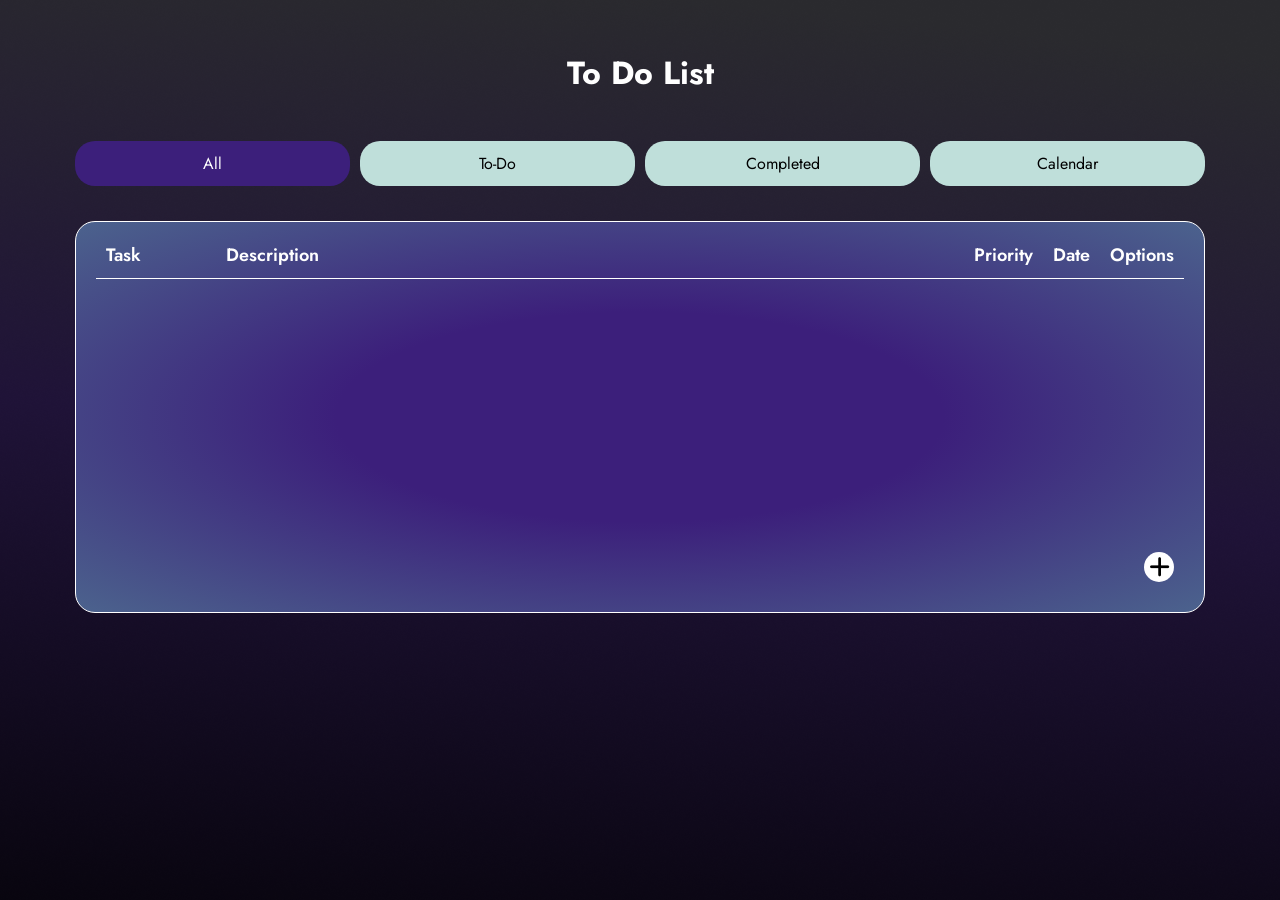
<file: index.html>
<!doctype html>
<html lang="en">
  <head>
    <meta charset="UTF-8" />
    <meta name="viewport" content="width=device-width, initial-scale=1.0" />
    <title>To Do List</title>
    <!-- font awesome -->
    <link rel="stylesheet" href="css/all.min.css" />
    <!-- google fonts -->
    <link rel="preconnect" href="https://fonts.googleapis.com" />
    <link rel="preconnect" href="https://fonts.gstatic.com" crossorigin />
    <link
      href="https://fonts.googleapis.com/css2?family=Jost:ital,wght@0,100..900;1,100..900&display=swap"
      rel="stylesheet"
    />
    <!-- main css file -->
    <link rel="stylesheet" href="css/main.css" />
  </head>
  <body>
    <div class="container">
      <header class="title">
        <h1>To Do List</h1>
      </header>
      <main>
        <nav>
          <ul class="links">
            <li>
              <a href="#" class="active">All</a>
            </li>
            <li><a href="to-do.html">To-Do</a></li>
            <li><a href="completed.html">Completed</a></li>
            <li><a href="#">Calendar</a></li>
          </ul>
        </nav>
        <section>
          <table>
            <thead>
              <tr>
                <th class="title">Task</th>
                <th class="description">Description</th>
                <th class="priority">Priority</th>
                <th class="date">Date</th>
                <th class="options">Options</th>
              </tr>
            </thead>
            <tbody id="task-list"></tbody>
          </table>
          <button id="add-task-btn" onclick="openForm()" title="add new task">
            <i class="fa-solid fa-plus"></i>
          </button>
          <div id="new-task" class="hide">
            <form action="#" id="task-form">
              <div class="task-title">
                <input type="text" name="title" id="task-title" required />
                <label for="task-title" id="task-title-label">Task title</label>
              </div>
              <div class="task-body">
                <textarea name="body" id="task-body"></textarea>
                <label for="task-body" id="task-body-label">Task body</label>
              </div>
              <div class="form-options">
                <div class="set-priority">
                  <i class="fa-solid fa-angle-down"></i>
                  <select id="priority" name="priority">
                    <option value="" disabled selected hidden>
                      Set-priority
                    </option>
                    <option value="urgent">Urgent</option>
                    <option value="high">High</option>
                    <option value="meduim">Meduim</option>
                    <option value="low">Low</option>
                  </select>
                </div>
                <div class="options">
                  <button type="submit" id="submit">Save</button>
                  <button type="button" id="cancel" onclick="cancelTask()">
                    Cancel
                  </button>
                </div>
              </div>
            </form>
          </div>
        </section>
      </main>
    </div>
    <script src="Js/main.js"></script>
  </body>
</html>
</file>
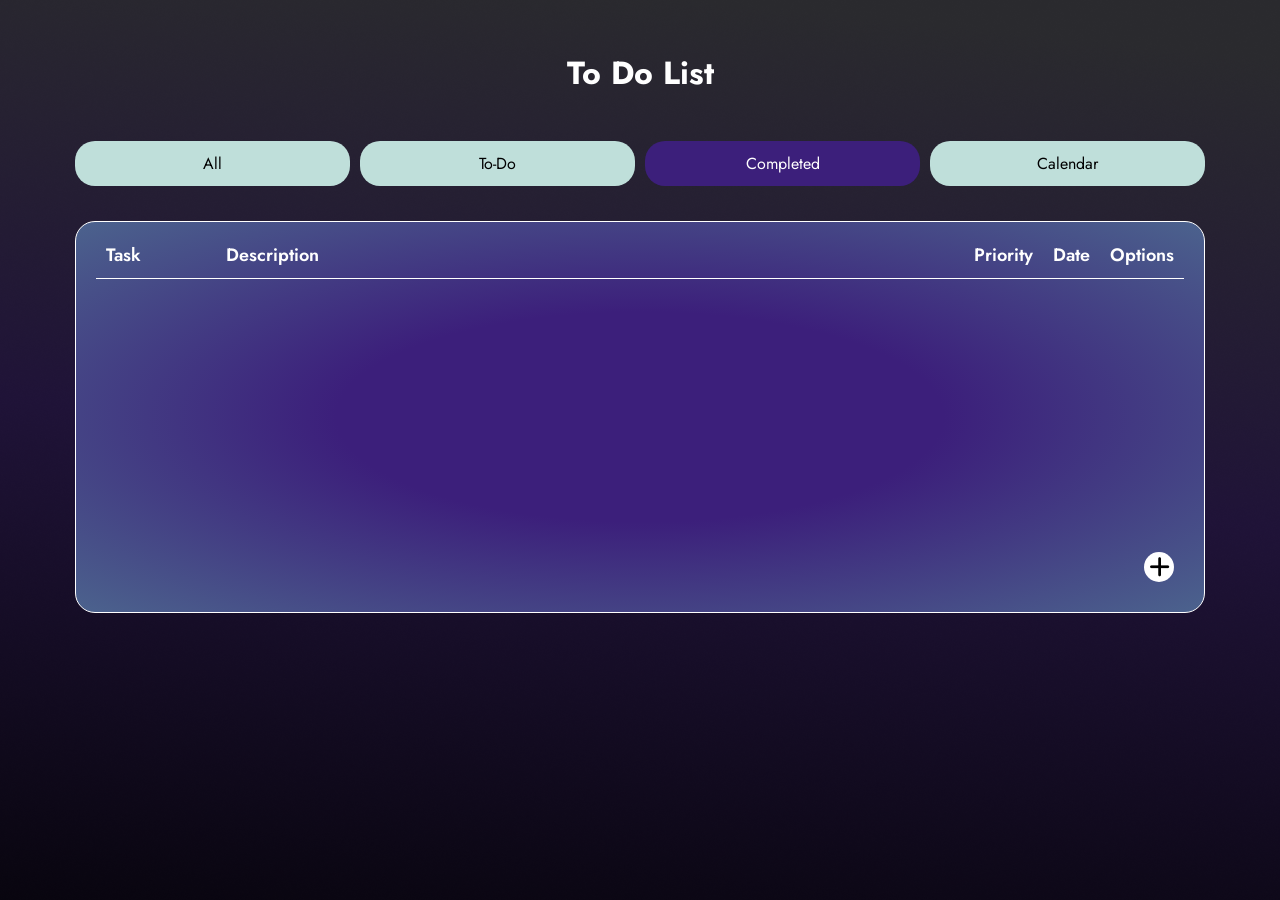
<file: completed.html>
<!doctype html>
<html lang="en">
  <head>
    <meta charset="UTF-8" />
    <meta name="viewport" content="width=device-width, initial-scale=1.0" />
    <title>Completed</title>
    <!-- font awesome -->
    <link rel="stylesheet" href="css/all.min.css" />
    <!-- google fonts -->
    <link rel="preconnect" href="https://fonts.googleapis.com" />
    <link rel="preconnect" href="https://fonts.gstatic.com" crossorigin />
    <link
      href="https://fonts.googleapis.com/css2?family=Jost:ital,wght@0,100..900;1,100..900&display=swap"
      rel="stylesheet"
    />
    <!-- main css file -->
    <link rel="stylesheet" href="css/main.css" />
  </head>
  <body>
    <div class="container">
      <header class="title">
        <h1>To Do List</h1>
      </header>
      <main>
        <nav>
          <ul class="links">
            <li>
              <a href="index.html">All</a>
            </li>
            <li><a href="to-do.html">To-Do</a></li>
            <li><a href="#" class="active">Completed</a></li>
            <li><a href="#">Calendar</a></li>
          </ul>
        </nav>
        <section>
          <table>
            <thead>
              <tr>
                <th class="title">Task</th>
                <th class="description">Description</th>
                <th class="priority">Priority</th>
                <th class="date">Date</th>
                <th class="options">Options</th>
              </tr>
            </thead>
            <tbody id="task-list"></tbody>
          </table>
          <button id="add-task-btn" onclick="openForm()" title="add new task">
            <i class="fa-solid fa-plus"></i>
          </button>
          <div id="new-task" class="hide">
            <form action="#" id="task-form">
              <div class="task-title">
                <input type="text" name="title" id="task-title" required />
                <label for="task-title" id="task-title-label">Task title</label>
              </div>
              <div class="task-body">
                <textarea name="body" id="task-body"></textarea>
                <label for="task-body" id="task-body-label">Task body</label>
              </div>
              <div class="form-options">
                <div class="set-priority">
                  <i class="fa-solid fa-angle-down"></i>
                  <select id="priority" name="priority">
                    <option value="" disabled selected hidden>
                      Set-priority
                    </option>
                    <option value="urgent">Urgent</option>
                    <option value="high">High</option>
                    <option value="meduim">Meduim</option>
                    <option value="low">Low</option>
                  </select>
                </div>
                <div class="options">
                  <button type="submit" id="submit">Save</button>
                  <button type="button" id="cancel" onclick="cancelTask()">
                    Cancel
                  </button>
                </div>
              </div>
            </form>
          </div>
        </section>
      </main>
    </div>
    <script src="Js/main.js"></script>
    <script src="Js/completed.js"></script>
  </body>
</html>
</file>
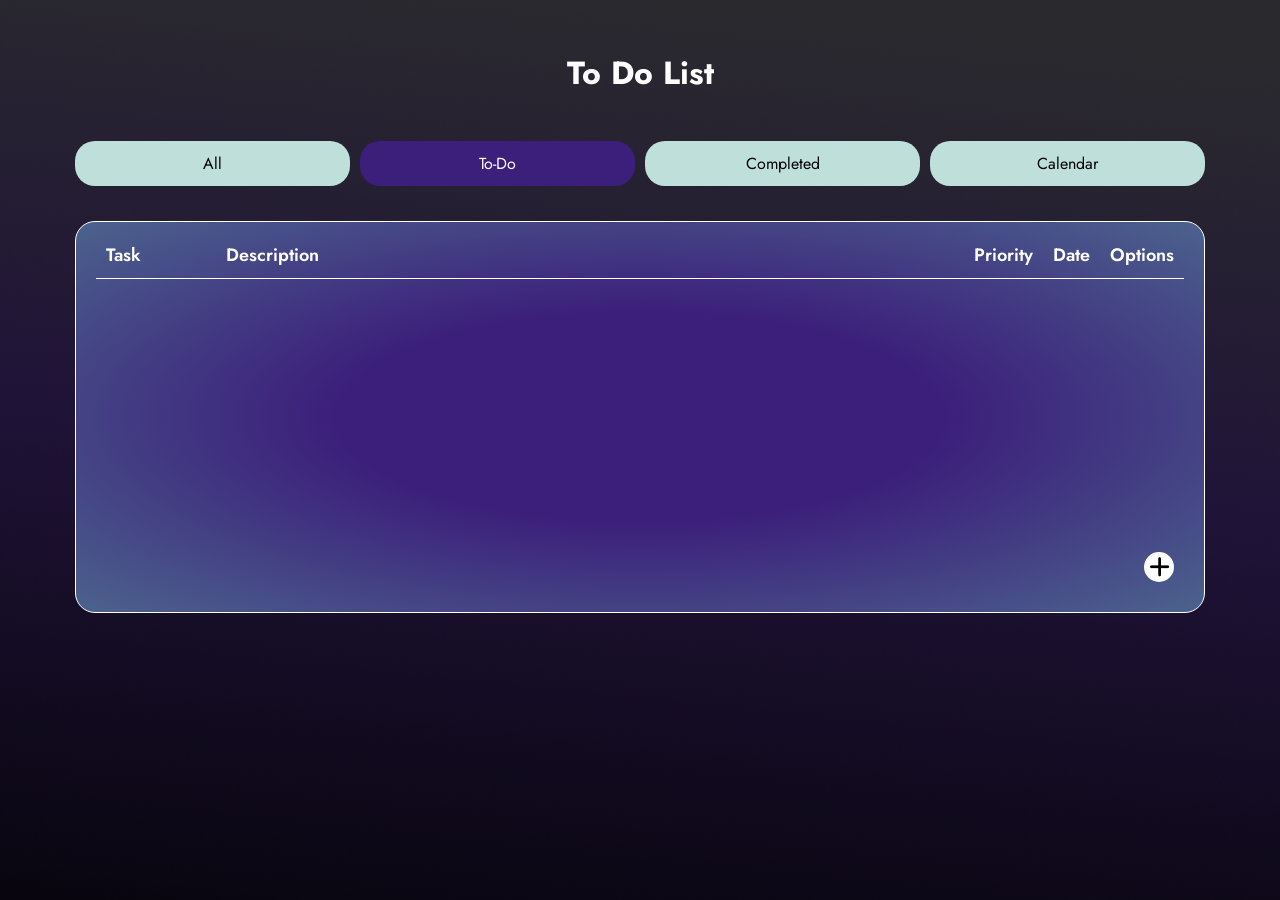
<file: to-do.html>
<!doctype html>
<html lang="en">
  <head>
    <meta charset="UTF-8" />
    <meta name="viewport" content="width=device-width, initial-scale=1.0" />
    <title>To Do</title>
    <!-- font awesome -->
    <link rel="stylesheet" href="css/all.min.css" />
    <!-- google fonts -->
    <link rel="preconnect" href="https://fonts.googleapis.com" />
    <link rel="preconnect" href="https://fonts.gstatic.com" crossorigin />
    <link
      href="https://fonts.googleapis.com/css2?family=Jost:ital,wght@0,100..900;1,100..900&display=swap"
      rel="stylesheet"
    />
    <!-- main css file -->
    <link rel="stylesheet" href="css/main.css" />
  </head>
  <body>
    <div class="container">
      <header class="title">
        <h1>To Do List</h1>
      </header>
      <main>
        <nav>
          <ul class="links">
            <li>
              <a href="index.html">All</a>
            </li>
            <li><a href="#" class="active">To-Do</a></li>
            <li><a href="completed.html">Completed</a></li>
            <li><a href="#">Calendar</a></li>
          </ul>
        </nav>
        <section>
          <table>
            <thead>
              <tr>
                <th class="title">Task</th>
                <th class="description">Description</th>
                <th class="priority">Priority</th>
                <th class="date">Date</th>
                <th class="options">Options</th>
              </tr>
            </thead>
            <tbody id="task-list"></tbody>
          </table>
          <button id="add-task-btn" onclick="openForm()" title="add new task">
            <i class="fa-solid fa-plus"></i>
          </button>
          <div id="new-task" class="hide">
            <form action="#" id="task-form">
              <div class="task-title">
                <input type="text" name="title" id="task-title" required />
                <label for="task-title" id="task-title-label">Task title</label>
              </div>
              <div class="task-body">
                <textarea name="body" id="task-body"></textarea>
                <label for="task-body" id="task-body-label">Task body</label>
              </div>
              <div class="form-options">
                <div class="set-priority">
                  <i class="fa-solid fa-angle-down"></i>
                  <select id="priority" name="priority">
                    <option value="" disabled selected hidden>
                      Set-priority
                    </option>
                    <option value="urgent">Urgent</option>
                    <option value="high">High</option>
                    <option value="meduim">Meduim</option>
                    <option value="low">Low</option>
                  </select>
                </div>
                <div class="options">
                  <button type="submit" id="submit">Save</button>
                  <button type="button" id="cancel" onclick="cancelTask()">
                    Cancel
                  </button>
                </div>
              </div>
            </form>
          </div>
        </section>
      </main>
    </div>
    <script src="Js/main.js"></script>
    <script src="Js/to-do.js"></script>
  </body>
</html>
</file>
<file: css/main.css>
/* start variables */
:root {
    --main-color: red;
    --main-alt-color: white;
    --main-border-radius: 20px;
}

/* end variables */

/* start gloable rules  */
::-webkit-scrollbar {
    width: 10px;
    background-color: black;
}

::-webkit-scrollbar-track {
    width: 10px;
}

::-webkit-scrollbar-thumb {
    background-color: white;
}

*,
*::after,
*::before {
    box-sizing: border-box;
    margin: 0;
    padding: 0;
}

body {
    font-family: 'Jost', Arial, Helvetica, sans-serif;
    min-height: 100vh;
    position: relative;
    color: white;
    scroll-behavior: smooth;
}

body::before {
    content: '';
    position: fixed;
    width: 100%;
    height: 100%;
    z-index: -10;
    /* background-image: url(../bg/body-bg.png);
        background-size: 100% 100%;
        background-repeat:no-repeat ; */
    background: url(../bg/body-bg.png) 100% 100% no-repeat;
}

ul {
    list-style: none;
}

a {
    text-decoration: none;
    color: inherit;
}

main .links .active {
    color: white;
    background-color: #3C1F7B;
}

.hide {
    display: none;
}

/* end gloable rules  */

.container {
    margin-inline: auto;
    padding: 20px;
    padding-top: 50px;
    display: flex;
    flex-direction: column;
    gap: 45px;
}

@media (min-width: 768px) {
    .container {
        width: 750px;
    }
}

@media (min-width: 992px) {
    .container {
        width: 970px;
    }
}

@media (min-width: 1200px) {
    .container {
        width: 1170px;
    }
}

.container>header {
    text-align: center;
}

.container main {
    display: flex;
    flex-direction: column;
    gap: 35px;

}

.links {
    display: flex;
    justify-content: space-between;
    gap: 10px;
}

@media (max-width:767px) {
    .links {
        flex-wrap: wrap;
    }
}

.links li {
    width: 25%;
    height: 45px;
    align-items: center;
    background-color: #BFDFDA;
    border-radius: 20px;
    overflow: hidden;
}

@media (max-width:767px) {
    .links li {
        width: calc(50% - 5px);
    }
}

.links a {
    width: 100%;
    height: 100%;
    color: black;
    display: flex;
    justify-content: center;
    align-items: center;
}

.container section {
    padding: 20px;
    border: 1px solid white;
    border-radius: 20px;
    background-image: radial-gradient(#3C1F7B 38%, #5DAFA2 170%);
    position: relative;
}

.container table {
    display: block;
    border-collapse: collapse;
    height: 350px;
    overflow: auto;
}

.container table th {
    padding: 10px;
    padding-top: 0px;
    border-bottom: 1px solid white;
    font-size: 18px;
    font-weight: 600;
}

.container table th.title {
    text-align: left;
    min-width: 120px;
}

th.description {
    text-align: left;
    width: 100%;
    min-width: 300px;
}

.container table tr {
    border-bottom: 1px solid #8B8B8B;
}

.container table tr.completed {
    color: #53ff53;
}

.container table td {
    padding: 10px;
    text-align: center;
    font-weight: 400;
    white-space: nowrap;
    vertical-align: top;
}

.container table td.title {
    min-width: 120px;
    text-align: left;
    white-space: normal;
    word-break: break-word;
}

.container table td.description {
    text-align: left;
    white-space: normal;
    width: 100%;
    min-width: 300px;
    word-break: break-word;
}

.container table td.priority {
    text-transform: capitalize;
}

td.options {
    cursor: context-menu;
}

td.options button {
    background-color: transparent;
    color: unset;
    border: none;
    cursor: pointer;
    font-size: 14px;
}

td.options .completed::before {
    content: '\f00c';
    font-family: "Font Awesome 7 Free";
    font-weight: 900;

}

td.options .not-finished::before {
    content: '\58';
    font-family: "Font Awesome 7 Free";
    font-weight: 900;
    color: #ff3939;

}

td.options .update::before {
    content: '\f044';
    font-family: "Font Awesome 7 Free";
    /* font-weight: 900; */
}

td.options .delete::before {
    content: '\f2ed';
    font-family: "Font Awesome 7 Free";
    /* font-weight: 900; */
}

td.options button:not(:last-child) {
    margin-right: 10px;
}

.container section #add-task-btn {
    position: absolute;
    right: 30px;
    bottom: 30px;
    border-radius: 50%;
    background-color: white;
    border: none;
    color: black;
    height: 30px;
    width: 30px;
    font-size: 22px;
    display: flex;
    justify-content: center;
    align-items: center;
    cursor: pointer;
}

.container section #new-task {
    position: absolute;
    top: 50%;
    left: 50%;
    transform: translate(-50%, -50%);
    width: 65%;
}

@media (max-width:767px) {
    .container section #new-task {
        width: 90%;
    }
}

#new-task form {
    background-color: white;
    border-radius: 20px;
    padding: 10px;
    display: flex;
    flex-direction: column;
    gap: 5px;
    height: 260px;
    overflow-x: hidden;
    /* overflow: hidden; */
}

#new-task .task-title {
    position: relative;
}

#new-task .task-title::after {
    content: '';
    display: block;
    width: 200%;
    height: 1px;
    background-color: black;
    position: absolute;
    bottom: 0;
    left: 50%;
    transform: translateX(-50%);
}

#new-task .task-title input {
    font-size: 18px;
    padding: 10px;
    border: none;
    width: 100%;
    outline: none;
}

#new-task .task-title label {
    position: absolute;
    top: 50%;
    left: 10px;
    transform: translateY(-50%);
    color: #777;
    transition: 0.2s;
}

#new-task .task-title:has(input:focus) label {
    font-size: 12px;
    top: 5px;
}

.label-top {
    font-size: 12px;
    top: 5px !important;
}

#new-task .task-body {
    position: relative;
    flex: 1;
}

#new-task .task-body::after {
    content: '';
    display: block;
    width: 200%;
    height: 1px;
    background-color: black;
    position: absolute;
    bottom: 0;
    left: 50%;
    transform: translateX(-50%);
}

#new-task .task-body textarea {
    resize: none;
    font-size: 17px;
    padding: 10px;
    border: none;
    width: 100%;
    outline: none;
    height: 100%;
    word-spacing: -5px;
    line-height: 1;
    color: #1a1a1a;
}

#new-task .task-body label {
    position: absolute;
    top: 20px;
    left: 10px;
    transform: translateY(-50%);
    color: #777;
    transition: 0.2s;
}

#new-task .task-body:has(textarea:focus) label {
    font-size: 12px;
    top: 5px;
}

form .form-options {
    display: flex;
    justify-content: space-between;
    padding-top: 5px;
}

form .set-priority {
    position: relative;
    z-index: 1;
    font-size: 15px;
}

form .set-priority i {
    position: absolute;
    right: 0;
    color: black;
    cursor: pointer;
    height: 100%;
    display: flex;
    align-items: center;
    z-index: -1;
}

form .set-priority select {
    width: 100px;
    font-size: inherit;
    padding: 3px 5px;
    appearance: none;
    cursor: pointer;
    outline: none;
    background-color: transparent;
}

.form-options .options {
    display: flex;
    gap: 10px;
}

@media (max-width: 767px) {
    .form-options .options {
        gap: 5px;
    }
}

.form-options .options button {
    width: 80px;
    font-size: inherit;
    padding: 3px 10px;
    background-color: white;
    border: 1px solid;
    border-radius: 20px;
    cursor: pointer;
}

@media (max-width: 767px) {
    .form-options .options button {
        width: unset;
    }
}

.form-options .options button:first-child {
    background-color: #34b342;
    color: white;
    border: none;
}
</file>
